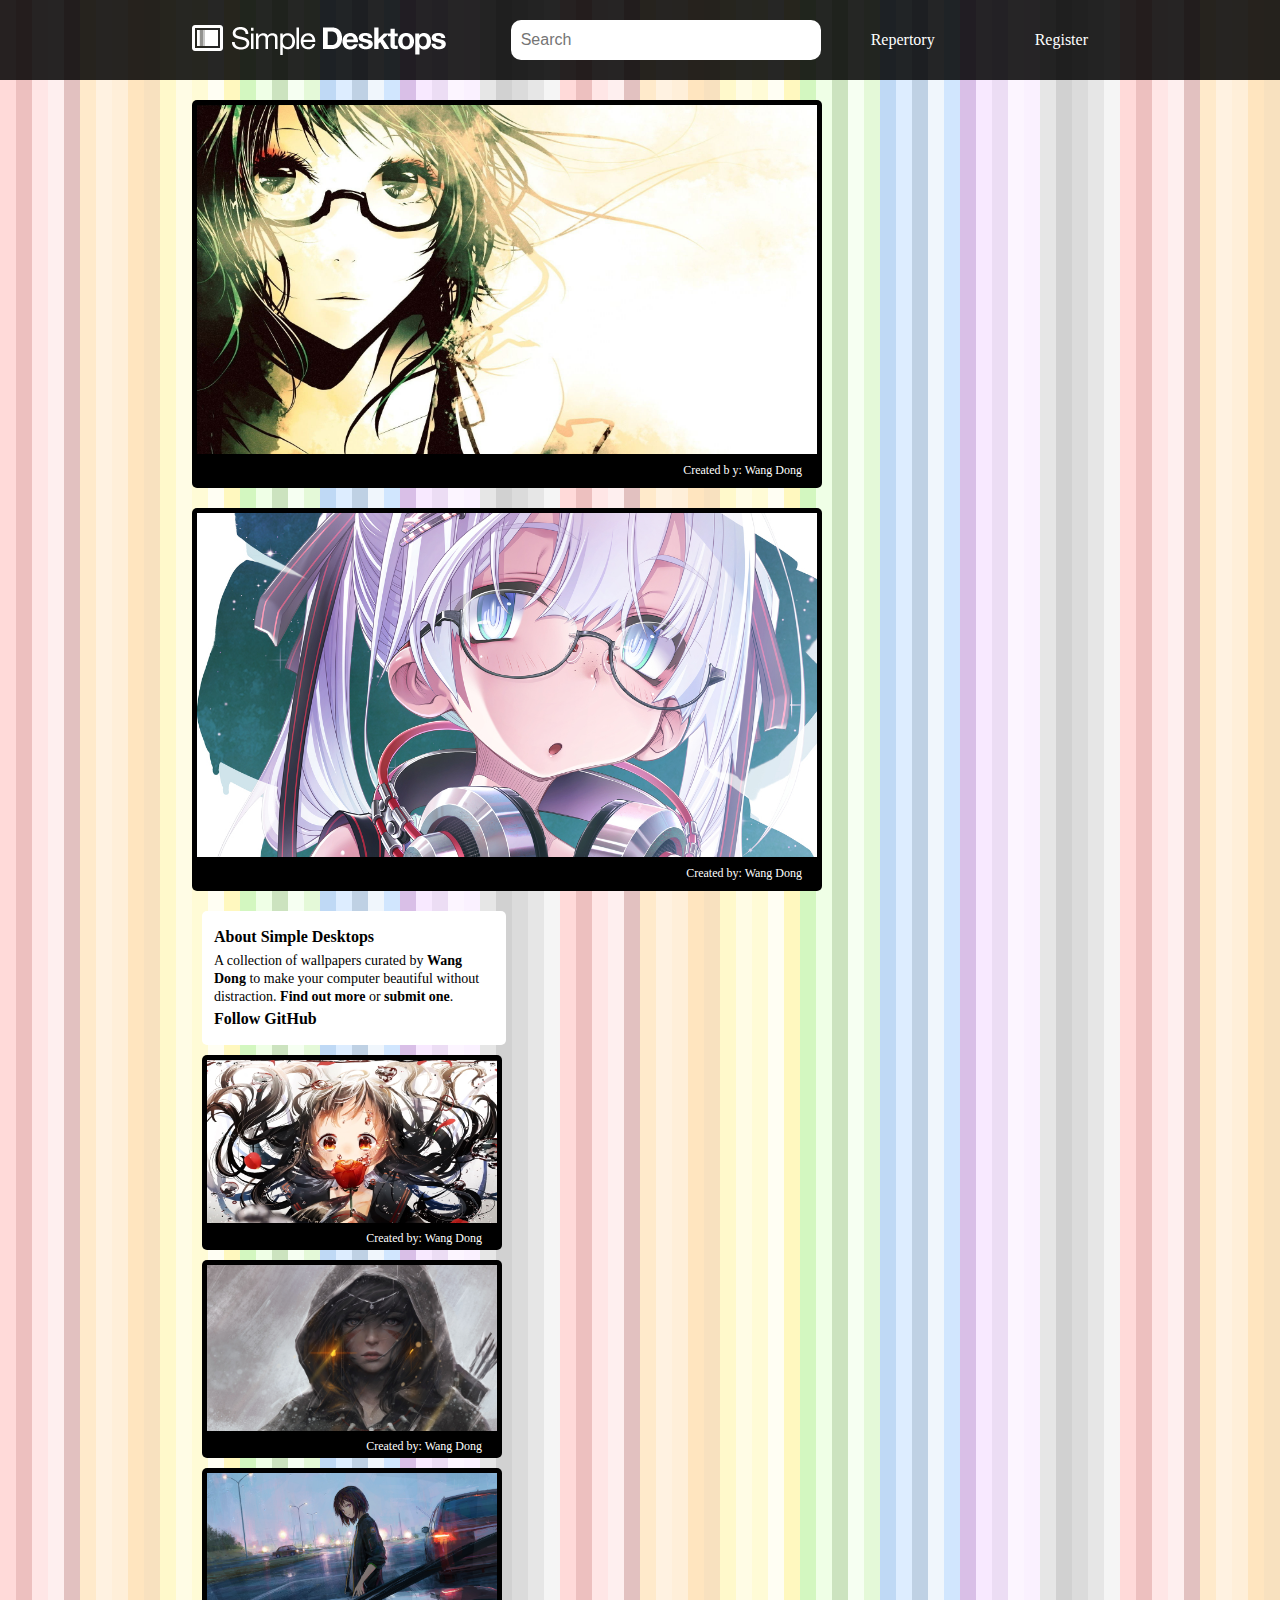
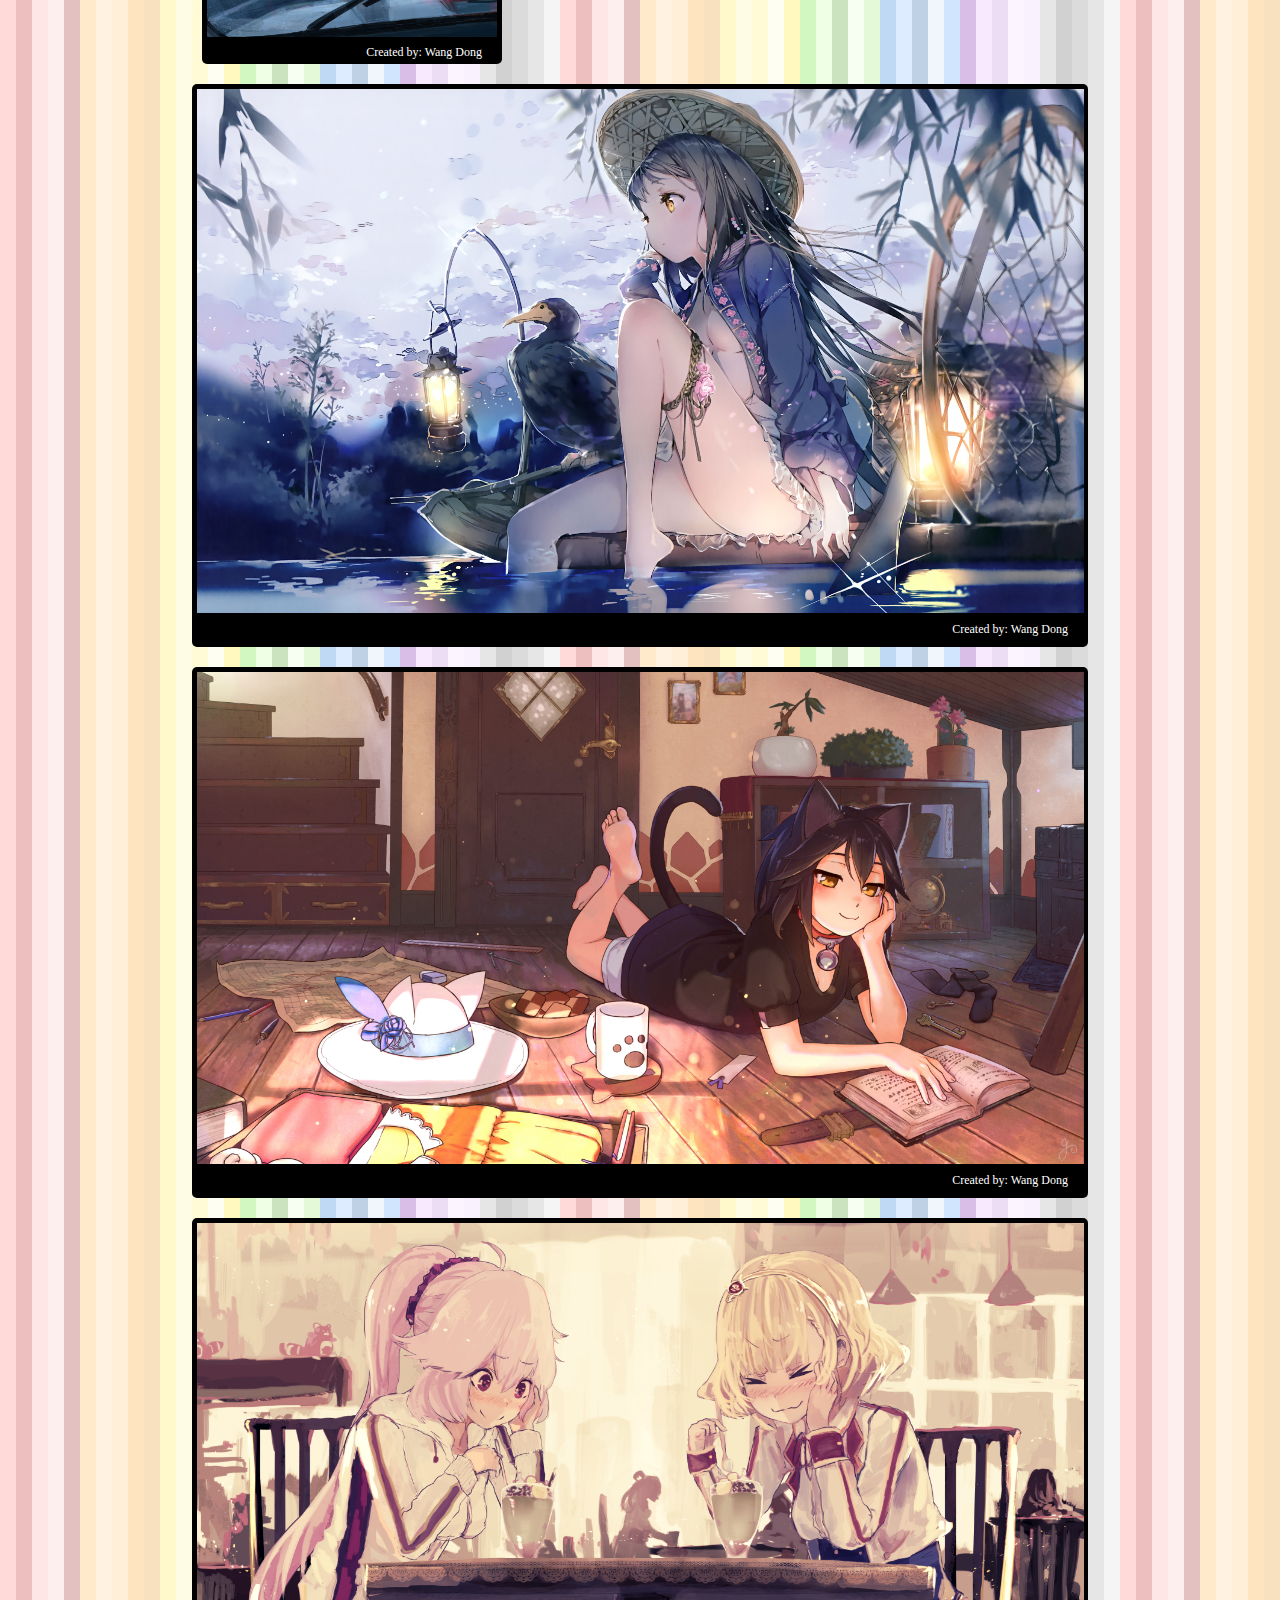
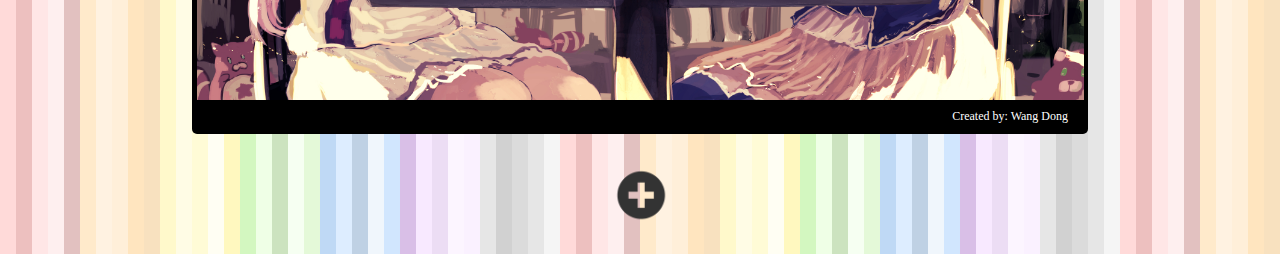
<file: index.html>
<!DOCTYPE html>
<html lang="en">
<head>
    <meta charset="UTF-8">
    <title>Index</title>
    <script src="js/jquery-1.8.3.min.js"></script>
    <script src="js/main.js"></script>

    <link rel="stylesheet" href="css/main.css">
</head>
<body>
<div class="container">
    <!--导航条-->
    <div class="header-bg">
        <div class="header-body">
            <a class="logo" href="index.html"></a>
            <ul class="clear">
                <li><input type="text" id="search" placeholder="Search">
                    <ul id="secbox"></ul>
                </li>
                <li><a href="Repertory.html">Repertory</a></li>
                <li><a href="#" id="login2">Login</a>
                <ul id="login3" >
                    <li>
                        <form action="">
                            <input type="text" id="name2" placeholder="请输入用户名">
                            <input type="password" id="pwd3" placeholder="请输入密码">
                            <input type="button" id="dl" value="登录">
                        </form></li>
                </ul>
                </li>
                <li><a href="#" id="login">Register</a></li>
            </ul>
        </div>
    </div>

    <div class="body">
        <div class="body-left">
            <div class="box-left search">
                <img src="img/main1.jpg" alt="">
                <p>Created b y: Wang Dong</p>
                <a><img src="img/icon.png" alt=""></a>
            </div>
            <div class="box-left search">
                <img src="img/main2.png" alt="">
                <p>Created by: Wang Dong</p>
                <a><img src="img/icon.png" alt=""></a>
            </div>
        </div>
        <div class="body-right">
            <div class="box-right">
                <p>About Simple Desktops</p>
                <span>A collection of wallpapers curated by <a href="#">Wang Dong</a> to make your computer beautiful without distraction.
                    <a href="#">Find out more</a> or <a href="#">submit one</a>.</span>
                <p><a href="#">Follow GitHub</a></p>
            </div>
            <div class="box-right-down search">
                <img src="img/main6.jpg" alt="">
                <p>Created by: Wang Dong</p>
                <a><img src="img/icon.png" alt=""></a>
            </div>
            <div class="box-right-down search">
                <img src="img/main4.jpg" alt="">
                <p>Created by: Wang Dong</p>
                <a><img src="img/icon.png" alt=""></a>
            </div>
            <div class="box-right-down search">
                <img src="img/main5.jpg" alt="">
                <p>Created by: Wang Dong</p>
                <a><img src="img/icon.png" alt=""></a>
            </div>
        </div>
        <div class="clear"></div>
    </div>
    <div class="body-down search">
        <img src="img/1.jpg" alt="">
        <p>Created by: Wang Dong</p>
        <a><img src="img/icon.png" alt=""></a>
    </div>
    <div class="body-down search">
        <img src="img/2.jpg" alt="">
        <p>Created by: Wang Dong</p>
        <a><img src="img/icon.png" alt=""></a>
    </div>
    <div class="body-down search">
        <img src="img/3.jpg" alt="">
        <p>Created by: Wang Dong</p>
        <a><img src="img/icon.png" alt=""></a>
    </div>
    <a href="Repertory.html" class="more"><img src="img/plus.png" alt=""></a>
    <div class="mb"></div>
    <!--模态框-->
    <div class="model">
        <div class="md-head">
            <span>欢迎注册！</span>
            <i>X</i>
        </div>
        <form>
            <!--用户名-->
            <div class="big-box">
                <div class="box-one">
                    <label for="userName">用户名&nbsp;&nbsp;&nbsp;： </label>
                    <input type="text" id="userName" placeholder="请输入用户名">
                    <i></i>
                </div>
                <div class="box-two">
                    <i></i>
                    <span></span>
                </div>
            </div>
            <!--密码-->
            <div class="big-box">
                <div class="box-one">
                    <label for="pwd">设置密码： </label>
                    <input type="password" id="pwd" placeholder="请设置密码">
                    <i></i>
                </div>
                <div class="box-two">
                    <i></i>
                    <span></span>
                </div>
            </div>
            <!--密码2-->
            <div class="big-box">
                <div class="box-one">
                    <label for="pwd2">确认密码： </label>
                    <input type="password" id="pwd2" placeholder="请再次输入密码">
                    <i></i>
                </div>
                <div class="box-two">
                    <i></i>
                    <span></span>
                </div>
            </div>
            <!--邮箱-->
            <div class="big-box">
                <div class="box-one">
                    <label for="email">邮箱验证： </label>
                    <input type="text" id="email" placeholder="请输入邮箱">
                    <i></i>
                </div>
                <div class="box-two">
                    <i></i>
                    <span></span>
                </div>
            </div>
            <!--注册协议-->
            <div class='big-box xieyi'>
                <div class="box-one">
                    <input type="checkbox" id='ck' name='ck'/>
                    <span>我已经阅读并同意<a href="#">《用户注册协议》</a></span>
                </div>
                <div class="box-two">
                    <i></i>
                    <span></span>
                </div>
            </div>
            <div class="sub">
                <input type="button" id="btn" value="提交">
            </div>
        </form>
    </div>
</div>
<script>
    $(function () {
        $.ajax({
            url:"dl.php",
            dataType:"text",
            success:function (date) {
                if(date!=1){
                    $("#login2").html(date);
                    $("#login3").html(" ");
                }
            }
        })
    })
</script>
</body>
</html>
</file>
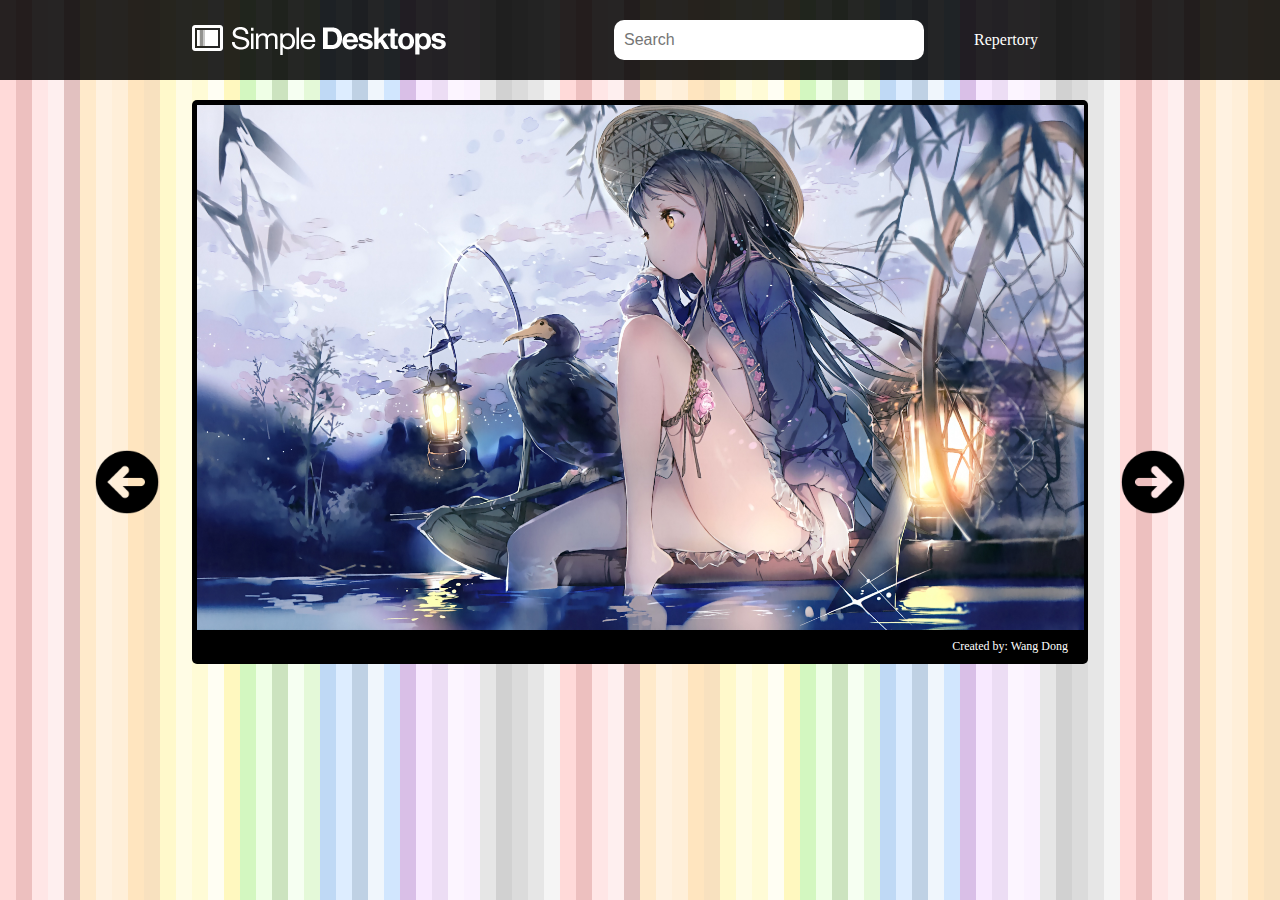
<file: LeftRight.html>
<!DOCTYPE html>
<html lang="en">
<head>
    <meta charset="UTF-8">
    <title>LeftRight</title>
    <script src="js/jquery-1.8.3.min.js"></script>
    <link rel="stylesheet" href="css/main.css">
    <script src="js/main.js"></script>
</head>
<body>
<div class="header-bg">
    <div class="header-body">
        <a class="logo" href="index.html"></a>
        <ul class="clear">
            <li><input type="text" id="search" placeholder="Search">
                <ul id="secbox"></ul>
            </li>
            <li><a href="Repertory.html">Repertory</a></li>
            <li><a href="#" id="login2">Login</a>
                <ul id="login3" >
                    <li>
                        <form action="">
                            <input type="text" id="name2" placeholder="请输入用户名">
                            <input type="password" id="pwd3" placeholder="请输入密码">
                            <input type="button" id="dl" value="登录">
                        </form></li>
                </ul>
            </li>
        </ul>
    </div>
</div>
<div class="body-down search">
    <img id="big" src="img/1.jpg" alt="">
    <p>Created by: Wang Dong</p>
    <a><img src="img/icon.png" alt=""></a>
</div>
<div class="Left"></div>
<div class="Right"></div>
<script>
    $(function () {
        $.ajax({
            url:"dl.php",
            dataType:"text",
            success:function (date) {
                if(date!=1){
                    $("#login2").html(date);
                    $("#login3").html(" ");
                }
            }
        })
    })
</script>
<script>
    $(function () {
        var Url = window.location.href;
        var Arr = Url.split("url=");
        Url = Arr[1];
        $("img#big").attr("src", Url);
        $(".Left").on("click", function () {
            var imgSrc = $("#big").get(0).src;
            var Arr = [];
            Arr = imgSrc.split("/");
            imgSrc = Arr[4] + "/" + Arr[5];
            $.getJSON("info/data.json", function (data) {
                for (var i = 0; i < data.length; i++) {
                    if (data[i].path == imgSrc) {
                        if (i == 0) {
                            $("img#big").attr("src", data[data.length - 1].path);
                        } else {
                            $("img#big").attr("src", data[i - 1].path);
                        }
                    }
                }
            })
        });
        $(".Right").on("click", function () {
            var imgSrc = $("#big").get(0).src;
            var Arr = [];
            Arr = imgSrc.split("/");
            imgSrc = Arr[4] + "/" + Arr[5];
            $.getJSON("info/data.json", function (data) {
                for (var i = 0; i < data.length; i++) {
                    if (data[i].path == imgSrc) {
                        if (i == data.length - 1) {
                            $("img#big").attr("src", data[1].path);
                        } else {
                            $("img#big").attr("src", data[i + 1].path);
                        }
                    }
                }
            })
        });
    });
</script>
</body>
</html>
</file>
<file: css/main.css>
* {
    margin: 0;
    padding: 0;
}
i{
    font-style: normal;
}
a{
    text-decoration: none;
}
label{
    font-size: 16px;
}

.clear {
    clear: both;
}

body {
    background: url("../img/bg.png");
}

/*-----------------------------头部导航栏*/
.header-bg {
    width: 100%;
    height: 80px;
    background: rgba(0, 0, 0, 0.85);
}

.header-body {
    position: relative;
    width: 70%;
    margin: 0 auto;
}

.header-body a.logo {
    display: inline-block;
    position: absolute;
    top: 25px;
    width: 260px;
    height: 30px;
    background: url("../img/logo.png") no-repeat;
}

.header-body ul {
    list-style: none;
    position: absolute;
    right: 0;
    top: 25px;
}

.header-body ul li {
    float: left;
    margin-left: 50px;
    height: 30px;

}

.header-body ul li input {
    padding-left: 10px;
    margin-top: -5px;
    width: 300px;
    height: 40px;
    border: none;
    border-radius: 10px;
    background: #fff;
    font-size: 16px;
}
.header-body ul li a {
    text-decoration: none;
    line-height: 30px;
    font-size: 16px;
    text-align: center;
    color: #fff;
}
.header-body ul li ul#secbox {
    position: relative;
    top: 5px;
    z-index: 50;
    line-height: 10px;
    list-style: none;
    display: none;
    border-radius: 10px;
    border-top: none;
    background: #4a4a4a;
}

.header-body ul li ul#secbox li {
    float: none;
    display: block;
    margin-left: 0;
    padding-left: 10px;
    line-height: 30px;
    font-size: 14px;
    border-radius: 5px;
}

.header-body ul li ul#secbox li a {
    text-decoration: none;
}

.header-body ul li ul#secbox li:hover {
    background-color: #6c6c6c;
    cursor: pointer;
}
#login3{
    display: none;
    position: absolute;
    left: 470px;
    top: 30px;
    width: 200px;
    height:auto;
}
#login3 li {
    float: none;
    margin: 10px auto;
    width: 160px;
}
#login3 li input{
    display: block;
    width: 160px;
    height: 30px;
    font-size: 14px;
    color: #fff;
    margin-top: 5px;
    background: #9fa1a2;
}

#login3 li input[type=button]{
    text-align: center;
    width: 100px;
    margin: 10px 0 0 30px;
}

.body {
    width: 70%;
    margin: 0 auto;
}

.body .body-left, .body .body-right {
    float: left;
}

/*-------------------------------------------------------------------index左侧部分*/
.body .body-left .box-left {
    position: relative;
    margin-top: 20px;;
    width: 630px;
    background: #000;
    border-radius: 5px;
}

/*-----------------------------------------------------------放大镜图标*/

.body .body-left .box-left a img {
    cursor: pointer;
    position: absolute;
    top: 42%;
    left: 45%;
    display: block;
    width: 50px;
    height: 50px;
    background: rgba(0, 0, 0, 1);
    opacity: 0;
    background-size: cover;
    border-radius: 50%;
}

/*-----------------------------------------------------------放大镜图标*/
.body .body-left .box-left img {
    margin: 5px;
    width: 620px;
}

.body .body-left .box-left p {
    display: block;
    margin-right: 20px;
    height: 25px;
    line-height: 15px;
    text-align: right;
    font-size: 12px;
    color: #fff;

}

/*-----------------------------------------------------------------index右上部分*/
.body .body-right .box-right {
    padding: 12px;
    margin-top: 20px;
    margin-left: 10px;
    width: 280px;
    /*border:1px solid #000;*/
    background: #fff;
    border-radius: 5px;
}

.body .body-right .box-right p {
    margin: 5px 0;
    font-size: 16px;
    font-weight: bold;
}

.body .body-right .box-right span {
    font-size: 14px;
}

.body .body-right .box-right span a {
    text-decoration: none;
    font-weight: bold;
    color: #000;
}

.body .body-right .box-right p a {
    display: block;
    text-decoration: none;
    font-weight: bold;
    color: #000;
}

/*---------------------------------------------------------index右下部分*/
.body .body-right .box-right-down {
    position: relative;
    margin-top: 10px;
    margin-left: 10px;
    width: 300px;
    background: #000;
    border-radius: 5px;
}

/*-----------------------------------------------------------放大镜图标*/

.body .body-right .box-right-down a img {
    cursor: pointer;
    position: absolute;
    top: 35%;
    left: 43%;
    display: block;
    width: 30px;
    height: 30px;
    background: rgba(0, 0, 0, 1);
    opacity: 0;
    background-size: cover;
    border-radius: 50%;
}

/*-----------------------------------------------------------放大镜图标*/
.body .body-right .box-right-down img {
    margin: 5px;
    width: 290px;
}

.body .body-right .box-right-down p {
    display: block;
    margin-right: 20px;
    height: 18px;
    line-height: 12px;
    text-align: right;
    font-size: 12px;
    color: #fff;
}

/*---------------------------------------------------------index下侧*/
.body-down {
    position: relative;
    margin: 20px auto;
    width: 70%;
    background: #000;
    border-radius: 5px;
}

/*-----------------------------------------------------------放大镜图标*/

.body-down a img {
    cursor: pointer;
    position: absolute;
    top: 42%;
    left: 45%;
    display: block;
    width: 50px;
    height: 50px;
    background: rgba(0, 0, 0, 1);
    opacity: 0;
    background-size: cover;
    border-radius: 50%;
}

/*-----------------------------------------------------------放大镜图标*/
.body-down img {
    margin: 5px;
    width: 99%;
}

.body-down p {
    display: block;
    margin-right: 20px;
    height: 25px;
    line-height: 15px;
    text-align: right;
    font-size: 12px;
    color: #fff;

}

/*--------------------------------------------------------加号*/
a.more img {
    display: block;
    margin: 30px auto;
    width: 60px;
    height: 60px;
}

/*------------------------------------------------LeftRight 页面的左右按钮*/
div.Left {
    position: absolute;
    left: 6%;
    top: 48%;
    width: 100px;
    height: 100px;
    background: url("../img/left.png");
    background-size: cover;
    border-radius: 50%;
    cursor: pointer;
}

div.Right {
    position: absolute;
    right: 6%;
    top: 48%;
    width: 100px;
    height: 100px;
    background: url("../img/right.png");
    background-size: cover;
    border-radius: 50%;
    cursor: pointer;
}

/*------------------------------------------------Repertory页面瀑布流*/

.outer{
    position: relative;
    width: 1000px;
    margin: 20px auto;
}
.inner{
    position: absolute;
}
.innerBox{
    position: relative;
    margin: 10px auto;
    width: 230px;
    background: #000;
    border-radius: 5px;
}
.innerBox img {
    margin: 5px;
    width: 95%;
}

.innerBox p {
    display: block;
    margin:-5px 10px 0 0;
    height: 20px;
    line-height: 15px;
    text-align: right;
    font-size: 10px;
    color: #fff;
}
/*---------------------------注册模态框*/
div.mb{
    display: none;
    position: fixed;
    top:0;
    left:0;
    z-index: 10;
    width:100%;
    height:100%;
    background: rgba(0,0,0,0.8);
}
.model{
    display: none;
    position: fixed;
    top:8%;
    left:30%;
    z-index: 15;
    width: 600px;
    height:auto;
    background: #efefef;
    border-radius: 20px;
}
.md-head{
    width:100%;
    height: 50px;
    background: #dec0ae;
    border-top-left-radius:10px ;
    border-top-right-radius:10px ;
}
.md-head i{
    float: right;
    margin-right: 10px;
    font-size: 20px;
    /*color: #fff;*/
    line-height: 50px;
    cursor: pointer;
}
.md-head span{
    margin-left: 10px;
    font-size: 20px;
    line-height: 50px;
}
form{
    width: 500px;
    margin:20px auto;
}
.big-box{
    width:100%;
    height: 50px;
    padding-bottom: 30px;
}
.big-box .box-one{
    position: relative;
    padding-left: 10px;
    height: 50px;
    line-height: 50px;
    border:1px solid #ccc;
    border-radius: 5px;
}
.big-box .box-one input{
    padding-left: 20px;
    width: 300px;
    height: 30px;
    border:1px solid lightskyblue;
    border-radius: 5px;
    font-size: 12px;
}
.big-box .box-two{
    padding-left:10px;
    width: 100%;
    height:30px;
    line-height:30px;
    font-size:12px;
}
.big-box .box-two i{
     display: inline-block;
     width:20px;
     height:20px;
     vertical-align: middle;
 }
.big-box .box-two span{
    color:gray;
}
.big-box .box-two.hide{
    display: none;
}
.big-box.xieyi{
    height:55px;
    line-height:55px;
    width: 100%;
}
.big-box.xieyi .box-one{
    padding:0;
    border:none;
}
.big-box.xieyi .box-one input{
    height:13px;
    width:auto;
    padding:0;
}
.big-box.xieyi .box-one span{
    font-size:14px;
}
.big-box.xieyi .box-one a{
    font-size:12px;
}
.big-box.xieyi .box-one.error{
    line-height: normal;
    padding:10px auto;
}
/*提交按钮*/
#btn{
    cursor: pointer;
    border:none;
    font-size:16px;
    width:100%;
    height: 40px;
    color:white;
    border-radius: 5px;
    background: #a2c667;
}
/*box--输入信息错误*/
.big-box .box-one.error{
    border:1px solid red;
}
/*box--输入信息正确*/
.big-box .box-one.right i{
    width:20px;
    height: 20px;
    background: url(../img/right2.png) center center no-repeat;
    position: absolute;
    top:50%;
    right:10px;
    margin-top:-10px;
}
/*提示信息样式--tip*/
/*获取焦点---默认样式*/
.big-box .box-two.default i{
    background: url(../img/default.png) center center no-repeat;
}
.big-box .box-two.default span{
    color:gray;
}
/*tip--错误样式*/
.big-box .box-two.error i{
    background: url(../img/error.png) center center no-repeat;
}
.big-box .box-two.error span{
    color:red;
}
/*tip---密码等级*/
/*弱*/
.big-box .box-two.ruo i{
    background: url(../img/ruo.png) center center no-repeat;
}
/*中*/
.big-box .box-two.zhong i{
    background: url(../img/zhong.png) center center no-repeat;
}
/*强*/
.big-box .box-two.qiang i{
    background: url(../img/qiang.png) center center no-repeat;
}
/*---------------------------------登录模态框*/
.model2{
    display: block;
    position: fixed;
    top:8%;
    left:30%;
    z-index: 15;
    width: 600px;
    height:auto;
    background: #efefef;
    border-radius: 20px;
}
.model2 .md2-head{
    width:100%;
    height:50px;
}
</file>
